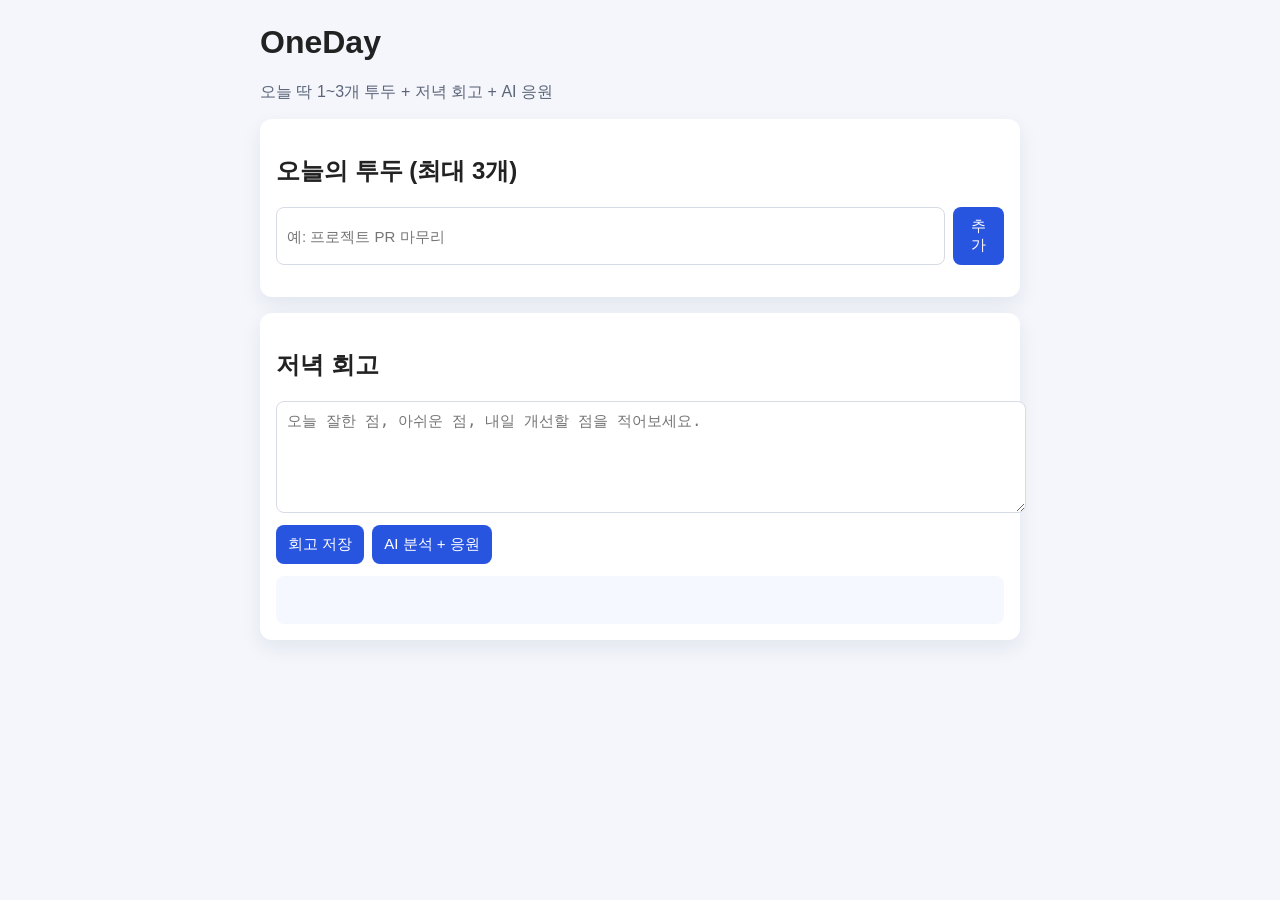
<file: frontend/index.html>
<!DOCTYPE html>
<html lang="ko">
  <head>
    <meta charset="UTF-8" />
    <meta name="viewport" content="width=device-width, initial-scale=1.0" />
    <title>OneDay - 오늘 딱 이것만</title>
    <link rel="stylesheet" href="./styles.css" />
  </head>
  <body>
    <main class="container">
      <h1>OneDay</h1>
      <p class="subtitle">오늘 딱 1~3개 투두 + 저녁 회고 + AI 응원</p>

      <section class="card">
        <h2>오늘의 투두 (최대 3개)</h2>
        <form id="todo-form">
          <input id="todo-input" type="text" maxlength="80" placeholder="예: 프로젝트 PR 마무리" required />
          <button type="submit">추가</button>
        </form>
        <p id="todo-count" class="hint"></p>
        <ul id="todo-list"></ul>
      </section>

      <section class="card">
        <h2>저녁 회고</h2>
        <textarea id="retrospective-input" rows="5" placeholder="오늘 잘한 점, 아쉬운 점, 내일 개선할 점을 적어보세요."></textarea>
        <div class="actions">
          <button id="save-retrospective" type="button">회고 저장</button>
          <button id="analyze-retrospective" type="button">AI 분석 + 응원</button>
        </div>
        <div id="analysis-result" class="analysis"></div>
      </section>
    </main>

    <script src="./app.js"></script>
  </body>
</html>
</file>
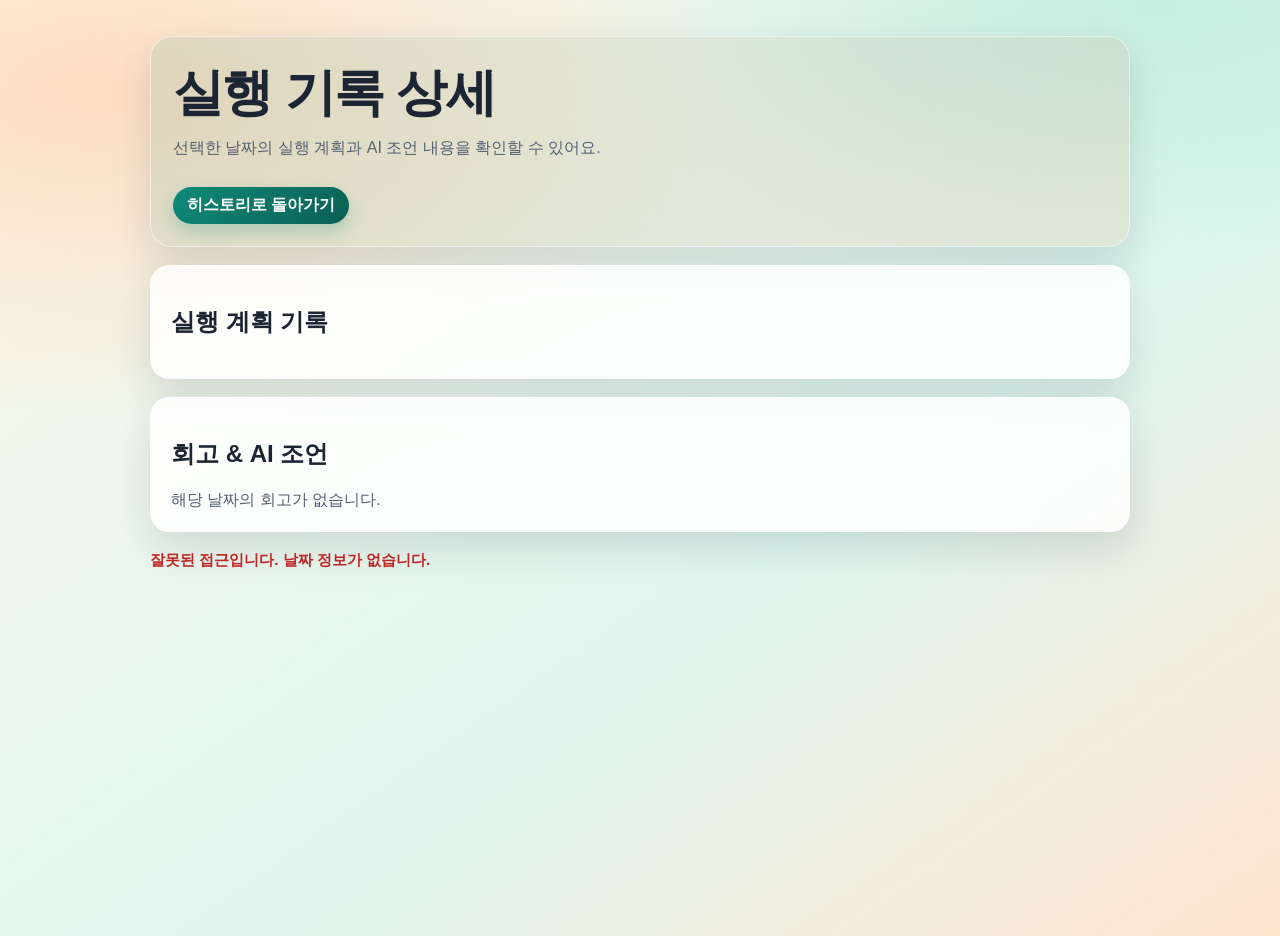
<file: static/history-detail.html>
<!doctype html>
<html lang="ko">
  <head>
    <meta charset="UTF-8" />
    <meta name="viewport" content="width=device-width, initial-scale=1.0" />
    <title>OneDay - 실행 기록 상세</title>
    <link rel="stylesheet" href="./style.css" />
  </head>
  <body>
    <main class="container">
      <header class="hero">
        <h1 id="detailTitle">실행 기록 상세</h1>
        <p>선택한 날짜의 실행 계획과 AI 조언 내용을 확인할 수 있어요.</p>
        <a class="nav-link" href="./history.html">히스토리로 돌아가기</a>
      </header>

      <section class="card">
        <h2>실행 계획 기록</h2>
        <div id="todoSummary" class="time-note"></div>
        <ul id="detailTodoList" class="todo-list"></ul>
      </section>

      <section class="card">
        <h2>회고 & AI 조언</h2>
        <div id="retroEmpty" class="time-note">
          해당 날짜의 회고가 없습니다.
        </div>
        <div id="retroDetail" class="result" hidden>
          <h3>작성 내용</h3>
          <p id="retroContent" class="detail-text"></p>
          <h3>AI 조언</h3>
          <p id="retroAnalysis" class="detail-text"></p>
          <h3>응원 메시지</h3>
          <p id="retroCheer" class="detail-text"></p>
          <p class="time-note">AI 결과에는 부정확한 내용이 포함될 수 있어요.</p>
        </div>
      </section>

      <p id="notice" class="notice" aria-live="polite"></p>
    </main>

    <script src="./history-detail.js"></script>
  </body>
</html>
</file>
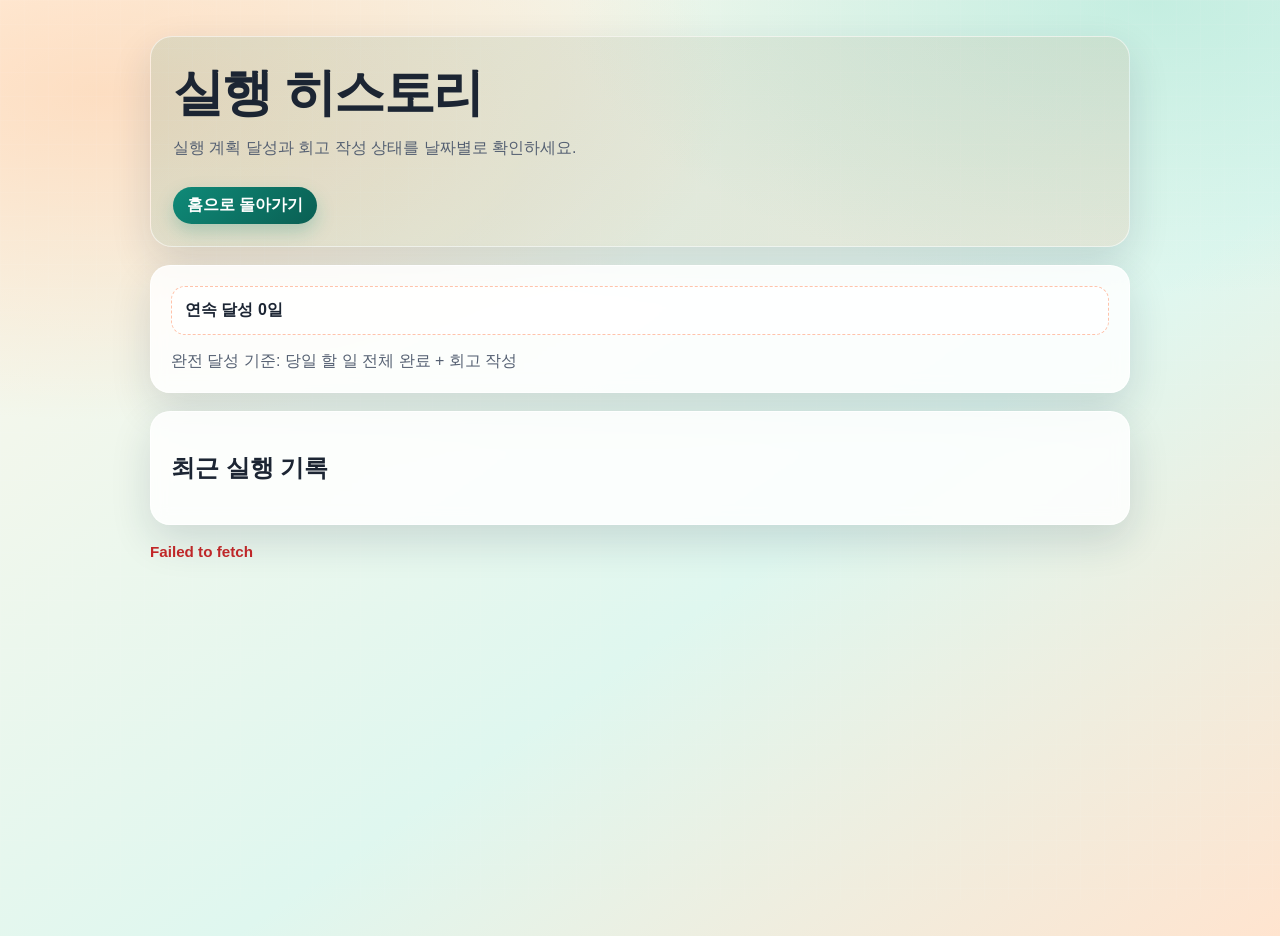
<file: static/history.html>
<!doctype html>
<html lang="ko">
  <head>
    <meta charset="UTF-8" />
    <meta name="viewport" content="width=device-width, initial-scale=1.0" />
    <title>OneDay - 실행 히스토리</title>
    <link rel="stylesheet" href="./style.css?v=2" />
  </head>
  <body>
    <main class="container">
      <header class="hero">
        <h1>실행 히스토리</h1>
        <p>실행 계획 달성과 회고 작성 상태를 날짜별로 확인하세요.</p>
        <a class="nav-link" href="./index.html">홈으로 돌아가기</a>
      </header>

      <section class="card history-top">
        <div id="streakBox" class="streak-box">연속 달성 0일</div>
        <p class="time-note">
          완전 달성 기준: 당일 할 일 전체 완료 + 회고 작성
        </p>
        <div id="streakAdvice" class="result" hidden>
          <h3>AI 연속 달성 추천</h3>
          <p id="streakAdviceText" class="detail-text"></p>
          <p class="time-note">
            AI 추천은 참고용입니다. 실제 일정과 우선순위는 직접 판단해 주세요.
          </p>
        </div>
      </section>

      <section class="card">
        <h2>최근 실행 기록</h2>
        <ul id="historyList" class="history-list"></ul>
      </section>

      <p id="notice" class="notice" aria-live="polite"></p>
    </main>

    <script src="./history.js?v=2"></script>
  </body>
</html>
</file>
<file: frontend/styles.css>
body {
  margin: 0;
  font-family: -apple-system, BlinkMacSystemFont, "Segoe UI", sans-serif;
  background: #f4f6fb;
  color: #222;
}

.container {
  max-width: 760px;
  margin: 24px auto;
  padding: 0 16px 32px;
}

.subtitle {
  color: #5b6478;
}

.card {
  background: #fff;
  border-radius: 12px;
  box-shadow: 0 8px 20px rgba(15, 35, 95, 0.08);
  padding: 16px;
  margin-top: 16px;
}

#todo-form {
  display: flex;
  gap: 8px;
}

input,
textarea,
button {
  font-size: 15px;
}

input,
textarea {
  width: 100%;
  border: 1px solid #d7dbe6;
  border-radius: 8px;
  padding: 10px;
}

button {
  border: none;
  border-radius: 8px;
  background: #2855e0;
  color: #fff;
  padding: 10px 12px;
  cursor: pointer;
}

button:hover {
  background: #1f46bf;
}

#todo-list {
  list-style: none;
  padding: 0;
}

#todo-list li {
  margin-top: 8px;
  display: flex;
  gap: 8px;
  align-items: center;
}

#todo-list li.done span {
  color: #6f7688;
  text-decoration: line-through;
}

.hint {
  color: #6f7688;
  margin: 10px 0;
}

.actions {
  display: flex;
  gap: 8px;
  margin-top: 8px;
}

.analysis {
  margin-top: 12px;
  padding: 12px;
  background: #f6f8ff;
  border-radius: 8px;
  white-space: pre-line;
  min-height: 24px;
}
</file>
<file: static/style.css>
:root {
  --bg-a: #fff7ea;
  --bg-b: #dff7ef;
  --bg-c: #ffe4cf;
  --ink: #1c2533;
  --muted: #556072;
  --line: #d6dfeb;
  --card: rgba(255, 255, 255, 0.84);
  --brand: #0f8a78;
  --brand-dark: #0a5f53;
  --brand-ink: #ffffff;
  --accent: #ff7a45;
  --ok: #0f8a4b;
  --danger: #c62828;
  --shadow: 0 16px 40px rgba(22, 39, 63, 0.14);
}

* {
  box-sizing: border-box;
}

[hidden] {
  display: none !important;
}

body {
  margin: 0;
  min-height: 100vh;
  font-family: "SUIT", "Pretendard", "Noto Sans KR", sans-serif;
  color: var(--ink);
  background:
    radial-gradient(
      70% 50% at 8% 10%,
      rgba(255, 201, 160, 0.55),
      transparent 70%
    ),
    radial-gradient(
      65% 45% at 90% 0%,
      rgba(167, 230, 214, 0.55),
      transparent 70%
    ),
    linear-gradient(145deg, var(--bg-a), var(--bg-b) 60%, var(--bg-c));
}

body::before {
  content: "";
  position: fixed;
  inset: 0;
  pointer-events: none;
  background-image:
    linear-gradient(rgba(255, 255, 255, 0.18) 1px, transparent 1px),
    linear-gradient(90deg, rgba(255, 255, 255, 0.18) 1px, transparent 1px);
  background-size: 24px 24px;
  opacity: 0.3;
}

.container {
  position: relative;
  z-index: 1;
  width: min(980px, 92vw);
  margin: 36px auto 70px;
  display: grid;
  gap: 18px;
}

.hero {
  background: linear-gradient(
    135deg,
    rgba(15, 138, 120, 0.12),
    rgba(255, 122, 69, 0.12)
  );
  border: 1px solid rgba(255, 255, 255, 0.56);
  border-radius: 22px;
  padding: 22px;
  box-shadow: var(--shadow);
  animation: lift-in 0.45s ease-out both;
}

.hero h1 {
  margin: 0;
  font-size: clamp(2.1rem, 4.4vw, 3.2rem);
  letter-spacing: -0.03em;
}

.hero-top {
  display: flex;
  align-items: flex-start;
  justify-content: space-between;
  gap: 12px;
  flex-wrap: wrap;
}

.hero p {
  margin-top: 10px;
  color: var(--muted);
}

.hero-date {
  margin: 0;
  font-size: 0.9rem;
  color: var(--muted);
  font-weight: 600;
  background: rgba(255, 255, 255, 0.72);
  border: 1px solid var(--line);
  border-radius: 999px;
  padding: 6px 11px;
  box-shadow: none;
}

.nav-link {
  display: inline-flex;
  align-items: center;
  margin-top: 12px;
  border-radius: 999px;
  padding: 8px 14px;
  color: var(--brand-ink);
  background: linear-gradient(135deg, var(--brand), var(--brand-dark));
  text-decoration: none;
  font-weight: 700;
  box-shadow: 0 8px 18px rgba(15, 138, 120, 0.25);
}

.nav-link:hover {
  transform: translateY(-1px);
  filter: brightness(0.98);
}

.card {
  background: var(--card);
  border: 1px solid rgba(255, 255, 255, 0.75);
  border-radius: 20px;
  padding: 20px;
  backdrop-filter: blur(8px);
  box-shadow: var(--shadow);
  animation: lift-in 0.55s ease-out both;
}

.card:nth-of-type(2) {
  animation-delay: 0.05s;
}

.card:nth-of-type(3) {
  animation-delay: 0.1s;
}

.card-head {
  display: flex;
  align-items: center;
  justify-content: space-between;
  gap: 12px;
}

.badge {
  border-radius: 999px;
  border: 1px solid rgba(15, 138, 120, 0.32);
  padding: 5px 12px;
  font-size: 0.88rem;
  background: rgba(15, 138, 120, 0.08);
  font-weight: 700;
}

.inline-form,
.stack-form {
  display: grid;
  gap: 10px;
  margin-top: 12px;
}

.inline-form {
  grid-template-columns: 1fr auto;
}

.form-hint {
  margin: 10px 0 0;
  color: var(--muted);
  font-size: 0.9rem;
}

label {
  display: block;
  margin: 0 0 8px 0;
  font-size: 1rem;
  font-weight: 700;
  color: var(--ink);
}

input,
textarea,
button {
  font: inherit;
}

input,
textarea {
  width: 100%;
  border: 1px solid var(--line);
  border-radius: 14px;
  padding: 11px 13px;
  background: #ffffff;
  transition:
    box-shadow 0.15s ease,
    border-color 0.15s ease;
}

input:focus,
textarea:focus {
  border-color: var(--brand);
  box-shadow: 0 0 0 4px rgba(15, 138, 120, 0.12);
  outline: none;
}

button {
  border: 0;
  border-radius: 14px;
  padding: 12px 16px;
  background: linear-gradient(135deg, var(--brand), var(--brand-dark));
  color: var(--brand-ink);
  font-weight: 700;
  font-size: 1rem;
  cursor: pointer;
  box-shadow: 0 10px 18px rgba(15, 138, 120, 0.22);
  height: auto;
  min-height: 44px;
  display: flex;
  align-items: center;
  justify-content: center;
}

button:hover {
  transform: translateY(-1px);
}

button:disabled {
  background: linear-gradient(135deg, #c5c5c5, #a8a8a8);
  color: #ffffff;
  cursor: not-allowed;
  box-shadow: 0 4px 12px rgba(0, 0, 0, 0.1);
  transform: none;
  opacity: 0.65;
}

button:disabled:hover {
  transform: none;
}

button.secondary {
  border: 1px solid var(--line);
  background: #fff;
  color: var(--ink);
  box-shadow: none;
}

button.is-loading {
  opacity: 0.88;
  cursor: progress;
}

button.is-loading::after {
  content: "";
  width: 14px;
  height: 14px;
  border-radius: 999px;
  border: 2px solid rgba(255, 255, 255, 0.45);
  border-top-color: #fff;
  margin-left: 8px;
  animation: spin 0.9s linear infinite;
}

.todo-list {
  list-style: none;
  margin: 12px 0 0;
  padding: 0;
  display: grid;
  gap: 10px;
}

.todo-item {
  display: grid;
  grid-template-columns: auto auto 1fr auto auto;
  align-items: center;
  gap: 10px;
  border: 1px solid rgba(15, 138, 120, 0.18);
  border-radius: 14px;
  padding: 11px;
  background: #fff;
}

.todo-edit-btn {
  border: 1px solid var(--line);
  background: #fff;
  color: var(--ink);
  box-shadow: none;
  padding: 6px 10px;
  border-radius: 10px;
}

.todo-item.done .todo-text {
  text-decoration: line-through;
  opacity: 0.62;
}

.priority-inline {
  display: inline-flex;
  align-items: center;
  gap: 6px;
}

.priority-label {
  font-size: 0.82rem;
  font-weight: 700;
  color: var(--muted);
}

.todo-priority-select {
  width: 68px;
  border: 1px solid var(--line);
  border-radius: 10px;
  padding: 6px 8px;
  background: #fff;
  color: var(--ink);
}

.priority-fixed {
  border: 1px solid rgba(15, 138, 120, 0.35);
  border-radius: 999px;
  padding: 4px 10px;
  font-size: 0.8rem;
  font-weight: 700;
  background: rgba(15, 138, 120, 0.1);
  color: var(--brand-dark);
}

.pill {
  border: 1px solid rgba(255, 122, 69, 0.35);
  border-radius: 999px;
  padding: 4px 9px;
  font-size: 0.78rem;
  background: rgba(255, 122, 69, 0.09);
  font-weight: 700;
}

.result {
  margin-top: 12px;
  border: 1px solid rgba(15, 138, 120, 0.2);
  border-radius: 14px;
  padding: 14px;
  background: #fff;
}

.result-enter {
  animation: result-pop 0.35s ease-out both;
}

.advice-comparison {
  display: grid;
  gap: 10px;
  margin: 12px 0 14px;
}

.advice-comparison-item {
  border-radius: 16px;
  padding: 12px 14px;
  border: 1px solid var(--line);
  background: #fff;
  box-shadow: 0 8px 18px rgba(22, 39, 63, 0.08);
}

.advice-comparison-label {
  display: inline-flex;
  align-items: center;
  margin-bottom: 8px;
  border-radius: 999px;
  padding: 4px 10px;
  font-size: 0.8rem;
  font-weight: 700;
}

.advice-before {
  background: linear-gradient(
    135deg,
    rgba(102, 112, 133, 0.08),
    rgba(255, 255, 255, 0.96)
  );
}

.advice-before .advice-comparison-label {
  background: rgba(102, 112, 133, 0.12);
  color: #4b5563;
}

.advice-after {
  background: linear-gradient(
    135deg,
    rgba(15, 138, 120, 0.14),
    rgba(255, 255, 255, 0.98)
  );
  border-color: rgba(15, 138, 120, 0.22);
}

.advice-after .advice-comparison-label {
  background: rgba(15, 138, 120, 0.15);
  color: var(--brand-dark);
}

.advice-comparison.animate-in .advice-before,
.advice-comparison.animate-in .advice-after {
  animation: compare-pop 0.45s ease-out both;
}

.advice-comparison.animate-in .advice-after {
  animation-delay: 0.08s;
}

.skeleton-box {
  display: grid;
  gap: 10px;
}

.skeleton-line {
  height: 12px;
  border-radius: 999px;
  background: linear-gradient(
    90deg,
    rgba(220, 227, 238, 0.75),
    rgba(245, 248, 252, 0.95),
    rgba(220, 227, 238, 0.75)
  );
  background-size: 220% 100%;
  animation: shimmer 1.2s linear infinite;
}

.skeleton-line.w95 {
  width: 95%;
}

.skeleton-line.w92 {
  width: 92%;
}

.skeleton-line.w88 {
  width: 88%;
}

.skeleton-line.w80 {
  width: 80%;
}

.skeleton-line.w75 {
  width: 75%;
}

.skeleton-line.w70 {
  width: 70%;
}

.action-row {
  display: flex;
  gap: 8px;
  flex-wrap: wrap;
  margin-top: 8px;
}

.time-note {
  margin: 8px 0 0;
  color: var(--muted);
}

.empty-state {
  margin: 18px 0 14px;
  border: 1px dashed rgba(15, 138, 120, 0.55);
  border-radius: 16px;
  padding: 20px 18px;
  background: linear-gradient(
    180deg,
    rgba(15, 138, 120, 0.06),
    rgba(15, 138, 120, 0.03)
  );
  text-align: center;
  box-shadow: 0 6px 14px rgba(22, 39, 63, 0.08);
}

.empty-state strong {
  display: block;
  font-size: 1.05rem;
  font-weight: 800;
  letter-spacing: -0.01em;
  color: var(--ink);
}

.empty-state p {
  margin: 8px 0 0;
  color: var(--muted);
  font-size: 0.93rem;
  line-height: 1.5;
}

.history-top {
  display: grid;
  gap: 8px;
}

.streak-box {
  border: 1px dashed rgba(255, 122, 69, 0.45);
  border-radius: 14px;
  padding: 13px;
  background: rgba(255, 255, 255, 0.76);
  font-weight: 800;
}

.history-list {
  list-style: none;
  margin: 0;
  padding: 0;
  display: grid;
  gap: 10px;
}

.history-item {
  border: 1px solid rgba(15, 138, 120, 0.18);
  border-radius: 14px;
  padding: 12px;
  background: #fff;
  display: grid;
  gap: 8px;
}

.history-empty {
  padding: 20px 16px;
  text-align: center;
  justify-items: center;
  gap: 10px;
  border-style: dashed;
  background: linear-gradient(
    180deg,
    rgba(15, 138, 120, 0.05),
    rgba(15, 138, 120, 0.02)
  );
}

.history-empty-icon {
  width: 44px;
  height: 44px;
  border-radius: 999px;
  display: inline-flex;
  align-items: center;
  justify-content: center;
  background: rgba(15, 138, 120, 0.12);
  border: 1px solid rgba(15, 138, 120, 0.2);
  font-size: 1.2rem;
}

.history-empty-cta {
  color: var(--brand-ink);
  font-weight: 700;
  text-decoration: none;
  border-radius: 999px;
  background: linear-gradient(135deg, var(--brand), var(--brand-dark));
  border: 1px solid var(--brand-dark);
  padding: 8px 14px;
  min-height: 36px;
  display: inline-flex;
  align-items: center;
  justify-content: center;
  box-shadow: 0 8px 16px rgba(15, 138, 120, 0.2);
}

.history-empty-cta:hover {
  filter: brightness(0.97);
}

.history-head {
  display: flex;
  align-items: center;
  justify-content: space-between;
  gap: 10px;
}

.history-meta {
  display: grid;
  grid-template-columns: minmax(0, 1fr) minmax(0, 1fr) auto;
  gap: 10px;
  align-items: center;
  font-size: 0.92rem;
  color: #374151;
}

.meta-pill {
  border: 1px solid var(--line);
  border-radius: 999px;
  padding: 6px 10px;
  background: #f9fbff;
  display: inline-flex;
  align-items: center;
  min-height: 34px;
  font-weight: 700;
}

.meta-pill.status-done {
  border-color: #b8e6d3;
  background: #ecfdf3;
  color: #0f5132;
}

.meta-pill.status-pending {
  border-color: #f2d7a7;
  background: #fff8eb;
  color: #7a4b00;
}

.detail-link {
  color: var(--brand-ink);
  font-weight: 700;
  text-decoration: none;
  border-radius: 999px;
  background: linear-gradient(135deg, var(--accent), #f15a24);
  border: 1px solid #f15a24;
  padding: 7px 12px;
  min-height: 34px;
  display: inline-flex;
  align-items: center;
  justify-content: center;
}

.detail-link:hover {
  filter: brightness(0.96);
}

.detail-text {
  white-space: pre-wrap;
  line-height: 1.56;
}

.notice {
  min-height: 24px;
  font-size: 0.95rem;
  margin: 0;
  font-weight: 700;
}

.notice.ok {
  color: var(--ok);
}

.notice.error {
  color: var(--danger);
}

@keyframes lift-in {
  from {
    opacity: 0;
    transform: translateY(10px);
  }
  to {
    opacity: 1;
    transform: translateY(0);
  }
}

@keyframes shimmer {
  0% {
    background-position: 100% 0;
  }
  100% {
    background-position: -100% 0;
  }
}

@keyframes spin {
  to {
    transform: rotate(360deg);
  }
}

@keyframes compare-pop {
  from {
    opacity: 0;
    transform: translateY(10px) scale(0.98);
  }

  to {
    opacity: 1;
    transform: translateY(0) scale(1);
  }
}

@keyframes result-pop {
  from {
    opacity: 0;
    transform: translateY(8px);
    box-shadow: 0 0 0 rgba(22, 39, 63, 0);
  }

  to {
    opacity: 1;
    transform: translateY(0);
    box-shadow: 0 8px 18px rgba(22, 39, 63, 0.08);
  }
}

@media (max-width: 760px) {
  .container {
    margin: 22px auto 52px;
  }

  .hero-top {
    flex-direction: column;
    align-items: flex-start;
  }

  .inline-form {
    grid-template-columns: 1fr;
  }

  .history-meta {
    grid-template-columns: 1fr;
  }

  .detail-link {
    width: 100%;
  }

  .todo-item {
    grid-template-columns: auto 1fr;
  }

  .todo-item .pill {
    grid-column: 1 / -1;
    justify-self: start;
  }

  .todo-item .priority-inline {
    grid-column: 1 / -1;
    justify-self: start;
  }

  .todo-edit-btn {
    grid-column: 1 / -1;
    justify-self: start;
  }
}

/* 투두 수정 모달 */
.modal {
  position: fixed;
  inset: 0;
  background: rgba(28, 37, 51, 0.5);
  display: flex;
  align-items: center;
  justify-content: center;
  z-index: 1000;
  backdrop-filter: blur(2px);
}

.modal[hidden] {
  display: none;
}

.modal-content {
  background: var(--card);
  border: 1px solid rgba(255, 255, 255, 0.75);
  border-radius: 20px;
  padding: 24px;
  width: min(90vw, 400px);
  box-shadow: var(--shadow);
}

.modal-content h3 {
  margin: 0 0 16px 0;
  font-size: 1.1rem;
  color: var(--ink);
}

.modal-content input {
  width: 100%;
  margin-bottom: 16px;
}

.modal-actions {
  display: flex;
  gap: 10px;
  justify-content: flex-end;
}

.modal-actions button {
  flex: 0 1 auto;
}
</file>
